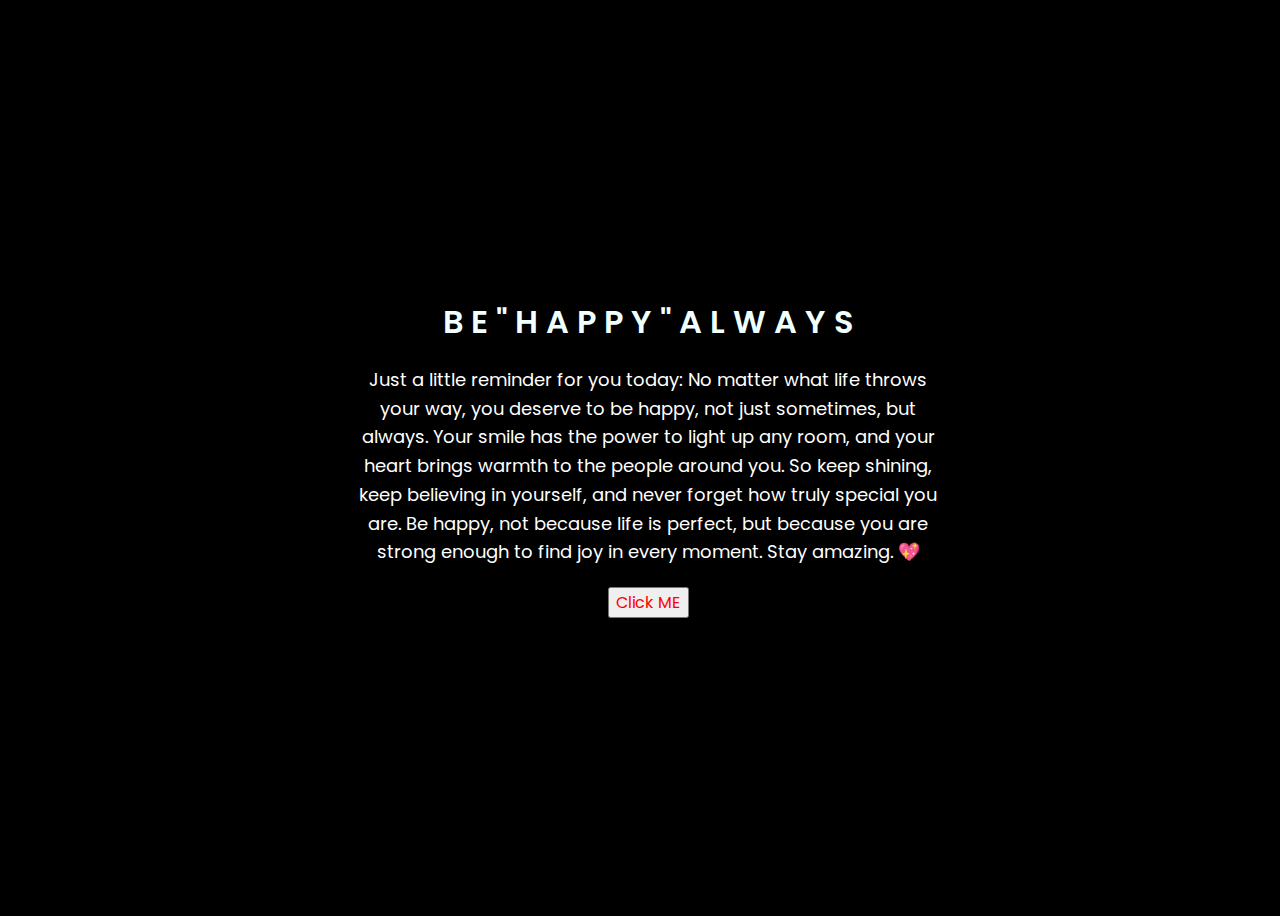
<file: index.html>
<!DOCTYPE html>
<html lang="en">
<head>
    <meta charset="UTF-8">
    <meta http-equiv="X-UA-Compatible" content="IE=edge">
    <meta name="viewport" content="width=device-width, initial-scale=1.0">
    <link rel="stylesheet" href="css/style.css">
    <link rel="icon" href="img/flowers.png" type="image/x-icon">
    <title>DEMI GIRL</title>
</head>
<body>
    <div class="greetings">
        
        <span>B</span>
        <span>E</span>
        <span>"</span>
        <span>H</span>
        <span>A</span>
        <span>P</span>
        <span>P</span>
        <span>Y</span>
        <span>" </span>
        <span>A</span>
        <span>L</span>
        <span>W</span>
        <span>A</span>
        <span>Y</span>
        <span>S</span>
    </div>
    <div class="description">
        <span>Just a little reminder for you today:
            No matter what life throws your way, you deserve to be happy, not just sometimes, but always.
            Your smile has the power to light up any room, and your heart brings warmth to the people around you.
            
            So keep shining, keep believing in yourself, and never forget how truly special you are.
            Be happy, not because life is perfect, but because you are strong enough to find joy in every moment.
            
            Stay amazing. 💖 </span>
    </div>
    <div class="button">
        <button>
            <a href="flower.html">Click ME</a>
        </button>
        
    </div>
</body>
</html>
</file>
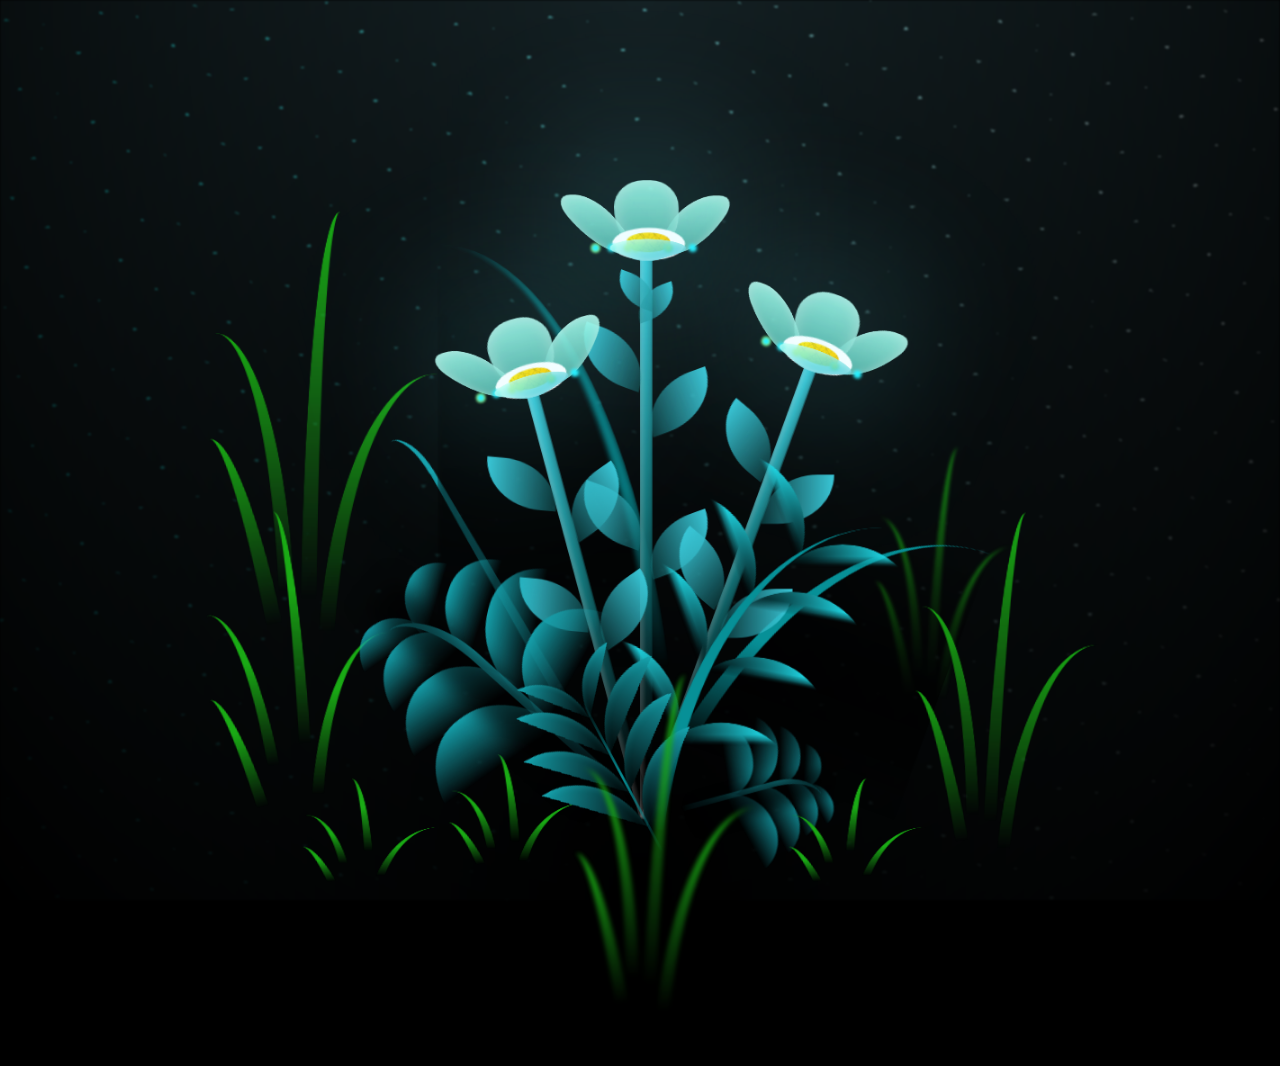
<file: flower.html>
<!DOCTYPE html>
<html lang="en">
<head>
    <meta charset="UTF-8">
    <meta http-equiv="X-UA-Compatible" content="IE=edge">
    <meta name="viewport" content="width=device-width, initial-scale=1.0">
    <link rel="stylesheet" href="css/main.css">
    <link rel="icon" href="img/flowers.png" type="image/x-icon">
    <title>DEMI GIRL</title>
</head>
<body class="container">
    <div class="night"></div>
    <div class="flowers">
      <div class="flower flower--1">
        <div class="flower__leafs flower__leafs--1">
          <div class="flower__leaf flower__leaf--1"></div>
          <div class="flower__leaf flower__leaf--2"></div>
          <div class="flower__leaf flower__leaf--3"></div>
          <div class="flower__leaf flower__leaf--4"></div>
          <div class="flower__white-circle"></div>
  
          <div class="flower__light flower__light--1"></div>
          <div class="flower__light flower__light--2"></div>
          <div class="flower__light flower__light--3"></div>
          <div class="flower__light flower__light--4"></div>
          <div class="flower__light flower__light--5"></div>
          <div class="flower__light flower__light--6"></div>
          <div class="flower__light flower__light--7"></div>
          <div class="flower__light flower__light--8"></div>
  
        </div>
        <div class="flower__line">
          <div class="flower__line__leaf flower__line__leaf--1"></div>
          <div class="flower__line__leaf flower__line__leaf--2"></div>
          <div class="flower__line__leaf flower__line__leaf--3"></div>
          <div class="flower__line__leaf flower__line__leaf--4"></div>
          <div class="flower__line__leaf flower__line__leaf--5"></div>
          <div class="flower__line__leaf flower__line__leaf--6"></div>
        </div>
      </div>
  
      <div class="flower flower--2">
        <div class="flower__leafs flower__leafs--2">
          <div class="flower__leaf flower__leaf--1"></div>
          <div class="flower__leaf flower__leaf--2"></div>
          <div class="flower__leaf flower__leaf--3"></div>
          <div class="flower__leaf flower__leaf--4"></div>
          <div class="flower__white-circle"></div>
  
          <div class="flower__light flower__light--1"></div>
          <div class="flower__light flower__light--2"></div>
          <div class="flower__light flower__light--3"></div>
          <div class="flower__light flower__light--4"></div>
          <div class="flower__light flower__light--5"></div>
          <div class="flower__light flower__light--6"></div>
          <div class="flower__light flower__light--7"></div>
          <div class="flower__light flower__light--8"></div>
  
        </div>
        <div class="flower__line">
          <div class="flower__line__leaf flower__line__leaf--1"></div>
          <div class="flower__line__leaf flower__line__leaf--2"></div>
          <div class="flower__line__leaf flower__line__leaf--3"></div>
          <div class="flower__line__leaf flower__line__leaf--4"></div>
        </div>
      </div>
  
      <div class="flower flower--3">
        <div class="flower__leafs flower__leafs--3">
          <div class="flower__leaf flower__leaf--1"></div>
          <div class="flower__leaf flower__leaf--2"></div>
          <div class="flower__leaf flower__leaf--3"></div>
          <div class="flower__leaf flower__leaf--4"></div>
          <div class="flower__white-circle"></div>
  
          <div class="flower__light flower__light--1"></div>
          <div class="flower__light flower__light--2"></div>
          <div class="flower__light flower__light--3"></div>
          <div class="flower__light flower__light--4"></div>
          <div class="flower__light flower__light--5"></div>
          <div class="flower__light flower__light--6"></div>
          <div class="flower__light flower__light--7"></div>
          <div class="flower__light flower__light--8"></div>
  
        </div>
        <div class="flower__line">
          <div class="flower__line__leaf flower__line__leaf--1"></div>
          <div class="flower__line__leaf flower__line__leaf--2"></div>
          <div class="flower__line__leaf flower__line__leaf--3"></div>
          <div class="flower__line__leaf flower__line__leaf--4"></div>
        </div>
      </div>
  
      <div class="grow-ans" style="--d:1.2s">
        <div class="flower__g-long">
          <div class="flower__g-long__top"></div>
          <div class="flower__g-long__bottom"></div>
        </div>
      </div>
  
      <div class="growing-grass">
        <div class="flower__grass flower__grass--1">
          <div class="flower__grass--top"></div>
          <div class="flower__grass--bottom"></div>
          <div class="flower__grass__leaf flower__grass__leaf--1"></div>
          <div class="flower__grass__leaf flower__grass__leaf--2"></div>
          <div class="flower__grass__leaf flower__grass__leaf--3"></div>
          <div class="flower__grass__leaf flower__grass__leaf--4"></div>
          <div class="flower__grass__leaf flower__grass__leaf--5"></div>
          <div class="flower__grass__leaf flower__grass__leaf--6"></div>
          <div class="flower__grass__leaf flower__grass__leaf--7"></div>
          <div class="flower__grass__leaf flower__grass__leaf--8"></div>
          <div class="flower__grass__overlay"></div>
        </div>
      </div>
  
      <div class="growing-grass">
        <div class="flower__grass flower__grass--2">
          <div class="flower__grass--top"></div>
          <div class="flower__grass--bottom"></div>
          <div class="flower__grass__leaf flower__grass__leaf--1"></div>
          <div class="flower__grass__leaf flower__grass__leaf--2"></div>
          <div class="flower__grass__leaf flower__grass__leaf--3"></div>
          <div class="flower__grass__leaf flower__grass__leaf--4"></div>
          <div class="flower__grass__leaf flower__grass__leaf--5"></div>
          <div class="flower__grass__leaf flower__grass__leaf--6"></div>
          <div class="flower__grass__leaf flower__grass__leaf--7"></div>
          <div class="flower__grass__leaf flower__grass__leaf--8"></div>
          <div class="flower__grass__overlay"></div>
        </div>
      </div>
  
      <div class="grow-ans" style="--d:2.4s">
        <div class="flower__g-right flower__g-right--1">
          <div class="leaf"></div>
        </div>
      </div>
  
      <div class="grow-ans" style="--d:2.8s">
        <div class="flower__g-right flower__g-right--2">
          <div class="leaf"></div>
        </div>
      </div>
  
      <div class="grow-ans" style="--d:2.8s">
        <div class="flower__g-front">
          <div class="flower__g-front__leaf-wrapper flower__g-front__leaf-wrapper--1">
            <div class="flower__g-front__leaf"></div>
          </div>
          <div class="flower__g-front__leaf-wrapper flower__g-front__leaf-wrapper--2">
            <div class="flower__g-front__leaf"></div>
          </div>
          <div class="flower__g-front__leaf-wrapper flower__g-front__leaf-wrapper--3">
            <div class="flower__g-front__leaf"></div>
          </div>
          <div class="flower__g-front__leaf-wrapper flower__g-front__leaf-wrapper--4">
            <div class="flower__g-front__leaf"></div>
          </div>
          <div class="flower__g-front__leaf-wrapper flower__g-front__leaf-wrapper--5">
            <div class="flower__g-front__leaf"></div>
          </div>
          <div class="flower__g-front__leaf-wrapper flower__g-front__leaf-wrapper--6">
            <div class="flower__g-front__leaf"></div>
          </div>
          <div class="flower__g-front__leaf-wrapper flower__g-front__leaf-wrapper--7">
            <div class="flower__g-front__leaf"></div>
          </div>
          <div class="flower__g-front__leaf-wrapper flower__g-front__leaf-wrapper--8">
            <div class="flower__g-front__leaf"></div>
          </div>
          <div class="flower__g-front__line"></div>
        </div>
      </div>
  
      <div class="grow-ans" style="--d:3.2s">
        <div class="flower__g-fr">
          <div class="leaf"></div>
          <div class="flower__g-fr__leaf flower__g-fr__leaf--1"></div>
          <div class="flower__g-fr__leaf flower__g-fr__leaf--2"></div>
          <div class="flower__g-fr__leaf flower__g-fr__leaf--3"></div>
          <div class="flower__g-fr__leaf flower__g-fr__leaf--4"></div>
          <div class="flower__g-fr__leaf flower__g-fr__leaf--5"></div>
          <div class="flower__g-fr__leaf flower__g-fr__leaf--6"></div>
          <div class="flower__g-fr__leaf flower__g-fr__leaf--7"></div>
          <div class="flower__g-fr__leaf flower__g-fr__leaf--8"></div>
        </div>
      </div>
  
      <div class="long-g long-g--0">
        <div class="grow-ans" style="--d:3s">
          <div class="leaf leaf--0"></div>
        </div>
        <div class="grow-ans" style="--d:2.2s">
          <div class="leaf leaf--1"></div>
        </div>
        <div class="grow-ans" style="--d:3.4s">
          <div class="leaf leaf--2"></div>
        </div>
        <div class="grow-ans" style="--d:3.6s">
          <div class="leaf leaf--3"></div>
        </div>
      </div>
  
      <div class="long-g long-g--1">
        <div class="grow-ans" style="--d:3.6s">
          <div class="leaf leaf--0"></div>
        </div>
        <div class="grow-ans" style="--d:3.8s">
          <div class="leaf leaf--1"></div>
        </div>
        <div class="grow-ans" style="--d:4s">
          <div class="leaf leaf--2"></div>
        </div>
        <div class="grow-ans" style="--d:4.2s">
          <div class="leaf leaf--3"></div>
        </div>
      </div>
  
      <div class="long-g long-g--2">
        <div class="grow-ans" style="--d:4s">
          <div class="leaf leaf--0"></div>
        </div>
        <div class="grow-ans" style="--d:4.2s">
          <div class="leaf leaf--1"></div>
        </div>
        <div class="grow-ans" style="--d:4.4s">
          <div class="leaf leaf--2"></div>
        </div>
        <div class="grow-ans" style="--d:4.6s">
          <div class="leaf leaf--3"></div>
        </div>
      </div>
  
      <div class="long-g long-g--3">
        <div class="grow-ans" style="--d:4s">
          <div class="leaf leaf--0"></div>
        </div>
        <div class="grow-ans" style="--d:4.2s">
          <div class="leaf leaf--1"></div>
        </div>
        <div class="grow-ans" style="--d:3s">
          <div class="leaf leaf--2"></div>
        </div>
        <div class="grow-ans" style="--d:3.6s">
          <div class="leaf leaf--3"></div>
        </div>
      </div>
  
      <div class="long-g long-g--4">
        <div class="grow-ans" style="--d:4s">
          <div class="leaf leaf--0"></div>
        </div>
        <div class="grow-ans" style="--d:4.2s">
          <div class="leaf leaf--1"></div>
        </div>
        <div class="grow-ans" style="--d:3s">
          <div class="leaf leaf--2"></div>
        </div>
        <div class="grow-ans" style="--d:3.6s">
          <div class="leaf leaf--3"></div>
        </div>
      </div>
  
      <div class="long-g long-g--5">
        <div class="grow-ans" style="--d:4s">
          <div class="leaf leaf--0"></div>
        </div>
        <div class="grow-ans" style="--d:4.2s">
          <div class="leaf leaf--1"></div>
        </div>
        <div class="grow-ans" style="--d:3s">
          <div class="leaf leaf--2"></div>
        </div>
        <div class="grow-ans" style="--d:3.6s">
          <div class="leaf leaf--3"></div>
        </div>
      </div>
  
      <div class="long-g long-g--6">
        <div class="grow-ans" style="--d:4.2s">
          <div class="leaf leaf--0"></div>
        </div>
        <div class="grow-ans" style="--d:4.4s">
          <div class="leaf leaf--1"></div>
        </div>
        <div class="grow-ans" style="--d:4.6s">
          <div class="leaf leaf--2"></div>
        </div>
        <div class="grow-ans" style="--d:4.8s">
          <div class="leaf leaf--3"></div>
        </div>
      </div>
  
      <div class="long-g long-g--7">
        <div class="grow-ans" style="--d:3s">
          <div class="leaf leaf--0"></div>
        </div>
        <div class="grow-ans" style="--d:3.2s">
          <div class="leaf leaf--1"></div>
        </div>
        <div class="grow-ans" style="--d:3.5s">
          <div class="leaf leaf--2"></div>
        </div>
        <div class="grow-ans" style="--d:3.6s">
          <div class="leaf leaf--3"></div>
        </div>
      </div>
    </div>
    
    <script src="main.js"></script>
  </body>
</html>
</file>
<file: css/style.css>
@import url('https://fonts.googleapis.com/css2?family=Poppins:ital,wght@0,500;1,900&display=swap');
*{
    font-family: 'Poppins',cursive;
}
body{
    color: azure;
    width: 100%;
    height: 100vh;
    display: flex;
    flex-direction: column;
    align-items: center;
    justify-content: center;
    background-color: black;
}
.greetings{
    font-size: 2rem;
    font-weight: 600;
}
.greetings > span{
    animation: glow 0.5s ease-in-out infinite;
}
@keyframes glow{
    0%, 100%{
        color: #fff;
        text-shadow: 0 0 12px #39c6d6, 0 0 50px #39c6d6, 0 0 100px #39c6d6;
    }
    10%, 90%{
        color: #111;
        text-shadow: none;
    }
}
.greetings > span:nth-child(1){
    animation-delay: .7s ;
}
.greetings > span:nth-child(2){
    animation-delay: .7s ;
}
.greetings > span:nth-child(3){
    animation-delay: .7s ;
}
.greetings > span:nth-child(4){
    animation-delay: .7s;
}
.greetings > span:nth-child(5){
    animation-delay: .7s;
}
.greetings > span:nth-child(6){
    animation-delay: .7s ;
}
.greetings > span:nth-child(7){
    animation-delay: .7s ;
}
.greetings > span:nth-child(8){
    animation-delay: .7s ;
}
.greetings > span:nth-child(9){
    animation-delay: .7s ;
}
.greetings > span:nth-child(10){
    animation-delay: .7s ;
}
.greetings > span:nth-child(11){
    animation-delay: .7s ;
}
.greetings > span:nth-child(12){
    animation-delay: .7s ;
}
.greetings > span:nth-child(13){
    animation-delay: .7s ;
}
.greetings > span:nth-child(14){
    animation-delay: .7s ;
}
.greetings > span:nth-child(15){
    animation-delay: .7s ;
}
.greetings > span:nth-child(16){
    animation-delay: .7s ;
}
.greetings > span:nth-child(17){
    animation-delay: .7s ;
}
.greetings > span:nth-child(18){
    animation-delay: .7s ;
}
.greetings > span:nth-child(19){
    animation-delay: .7s ;
}
.greetings > span:nth-child(20){
    animation-delay: .7s ;
}
.greetings > span:nth-child(21){
    animation-delay: .7s ;
}
.greetings > span:nth-child(22){
    animation-delay: .7s ;
}
.greetings > span:nth-child(23){
    animation-delay: .7s ;
}
.greetings > span:nth-child(24){
    animation-delay: .7s ;
}
.greetings > span:nth-child(25){
    animation-delay: .7s ;
}
.greetings > span:nth-child(26){
    animation-delay: .7s ;
}
.greetings > span:nth-child(27){
    animation-delay: .7s ;
}
.greetings > span:nth-child(28){
    animation-delay: .7s ;
}
.greetings > span:nth-child(29){
    animation-delay: .7s ;
}
.description {
    max-width: 600px;
    margin: 20px auto; /* centers the block horizontally */
    text-align: center; /* centers the text inside */
    font-size: 18px;
    line-height: 1.6;
    color: #fff; /* change if your background needs contrast */
    padding: 0 20px;  
}

.button a{
    text-decoration: none;
    font-size: 1rem;
    color: red;
}

@media screen and (max-width:574px){
    .greetings{
        display: block;
        font-size: 1.8rem;
        font-weight: 600;
        text-align: center;
    }
    .description{
        font-size: 5px;
    }
    
    .button a{
        font-size: 10px;
    }
    .button {
      margin: 5px 4px 6px 5px;
    }
}
</file>
<file: css/main.css>
*,
*::after,
*::before {
  padding: 0;
  margin: 0;
  box-sizing: border-box;
}

:root {
  --dark-color: #000;
}

body {
  display: flex;
  align-items: flex-end;
  justify-content: center;
  min-height: 100vh;
  background-color: var(--dark-color);
  overflow: hidden;
  perspective: 1000px;
}

.night {
  position: fixed;
  left: 50%;
  top: 0;
  transform: translateX(-50%);
  width: 100%;
  height: 100%;
  filter: blur(0.1vmin);
  background-image: radial-gradient(ellipse at top, transparent 0%, var(--dark-color)), radial-gradient(ellipse at bottom, var(--dark-color), rgba(145, 233, 255, 0.2)), repeating-linear-gradient(220deg, rgb(0, 0, 0) 0px, rgb(0, 0, 0) 19px, transparent 19px, transparent 22px), repeating-linear-gradient(189deg, rgb(0, 0, 0) 0px, rgb(0, 0, 0) 19px, transparent 19px, transparent 22px), repeating-linear-gradient(148deg, rgb(0, 0, 0) 0px, rgb(0, 0, 0) 19px, transparent 19px, transparent 22px), linear-gradient(90deg, rgb(0, 255, 250), rgb(240, 240, 240));
}

.flowers {
  position: relative;
  transform: scale(0.9);
}

.flower {
  position: absolute;
  bottom: 10vmin;
  transform-origin: bottom center;
  z-index: 10;
  --fl-speed: 0.3s;
}
.flower--1 {
  -webkit-animation: moving-flower-1 4s linear infinite;
          animation: moving-flower-1 4s linear infinite;
}
.flower--1 .flower__line {
  height: 70vmin;
  -webkit-animation-delay: 0.3s;
          animation-delay: 0.3s;
}
.flower--1 .flower__line__leaf--1 {
  -webkit-animation: blooming-leaf-right var(--fl-speed) 1.6s backwards;
          animation: blooming-leaf-right var(--fl-speed) 1.6s backwards;
}
.flower--1 .flower__line__leaf--2 {
  -webkit-animation: blooming-leaf-right var(--fl-speed) 1.4s backwards;
          animation: blooming-leaf-right var(--fl-speed) 1.4s backwards;
}
.flower--1 .flower__line__leaf--3 {
  -webkit-animation: blooming-leaf-left var(--fl-speed) 1.2s backwards;
          animation: blooming-leaf-left var(--fl-speed) 1.2s backwards;
}
.flower--1 .flower__line__leaf--4 {
  -webkit-animation: blooming-leaf-left var(--fl-speed) 1s backwards;
          animation: blooming-leaf-left var(--fl-speed) 1s backwards;
}
.flower--1 .flower__line__leaf--5 {
  -webkit-animation: blooming-leaf-right var(--fl-speed) 1.8s backwards;
          animation: blooming-leaf-right var(--fl-speed) 1.8s backwards;
}
.flower--1 .flower__line__leaf--6 {
  -webkit-animation: blooming-leaf-left var(--fl-speed) 2s backwards;
          animation: blooming-leaf-left var(--fl-speed) 2s backwards;
}
.flower--2 {
  left: 50%;
  transform: rotate(20deg);
  -webkit-animation: moving-flower-2 4s linear infinite;
          animation: moving-flower-2 4s linear infinite;
}
.flower--2 .flower__line {
  height: 60vmin;
  -webkit-animation-delay: 0.6s;
          animation-delay: 0.6s;
}
.flower--2 .flower__line__leaf--1 {
  -webkit-animation: blooming-leaf-right var(--fl-speed) 1.9s backwards;
          animation: blooming-leaf-right var(--fl-speed) 1.9s backwards;
}
.flower--2 .flower__line__leaf--2 {
  -webkit-animation: blooming-leaf-right var(--fl-speed) 1.7s backwards;
          animation: blooming-leaf-right var(--fl-speed) 1.7s backwards;
}
.flower--2 .flower__line__leaf--3 {
  -webkit-animation: blooming-leaf-left var(--fl-speed) 1.5s backwards;
          animation: blooming-leaf-left var(--fl-speed) 1.5s backwards;
}
.flower--2 .flower__line__leaf--4 {
  -webkit-animation: blooming-leaf-left var(--fl-speed) 1.3s backwards;
          animation: blooming-leaf-left var(--fl-speed) 1.3s backwards;
}
.flower--3 {
  left: 50%;
  transform: rotate(-15deg);
  -webkit-animation: moving-flower-3 4s linear infinite;
          animation: moving-flower-3 4s linear infinite;
}
.flower--3 .flower__line {
  -webkit-animation-delay: 0.9s;
          animation-delay: 0.9s;
}
.flower--3 .flower__line__leaf--1 {
  -webkit-animation: blooming-leaf-right var(--fl-speed) 2.5s backwards;
          animation: blooming-leaf-right var(--fl-speed) 2.5s backwards;
}
.flower--3 .flower__line__leaf--2 {
  -webkit-animation: blooming-leaf-right var(--fl-speed) 2.3s backwards;
          animation: blooming-leaf-right var(--fl-speed) 2.3s backwards;
}
.flower--3 .flower__line__leaf--3 {
  -webkit-animation: blooming-leaf-left var(--fl-speed) 2.1s backwards;
          animation: blooming-leaf-left var(--fl-speed) 2.1s backwards;
}
.flower--3 .flower__line__leaf--4 {
  -webkit-animation: blooming-leaf-left var(--fl-speed) 1.9s backwards;
          animation: blooming-leaf-left var(--fl-speed) 1.9s backwards;
}
.flower__leafs {
  position: relative;
  -webkit-animation: blooming-flower 2s backwards;
          animation: blooming-flower 2s backwards;
}
.flower__leafs--1 {
  -webkit-animation-delay: 1.1s;
          animation-delay: 1.1s;
}
.flower__leafs--2 {
  -webkit-animation-delay: 1.4s;
          animation-delay: 1.4s;
}
.flower__leafs--3 {
  -webkit-animation-delay: 1.7s;
          animation-delay: 1.7s;
}
.flower__leafs::after {
  content: "";
  position: absolute;
  left: 0;
  top: 0;
  transform: translate(-50%, -100%);
  width: 8vmin;
  height: 8vmin;
  background-color: #6bf0ff;
  filter: blur(10vmin);
}
.flower__leaf {
  position: absolute;
  bottom: 0;
  left: 50%;
  width: 8vmin;
  height: 11vmin;
  border-radius: 51% 49% 47% 53%/44% 45% 55% 69%;
  background-color: #a7ffee;
  background-image: linear-gradient(to top, #54b8aa, #a7ffee);
  transform-origin: bottom center;
  opacity: 0.9;
  box-shadow: inset 0 0 2vmin rgba(255, 255, 255, 0.5);
}
.flower__leaf--1 {
  transform: translate(-10%, 1%) rotateY(40deg) rotateX(-50deg);
}
.flower__leaf--2 {
  transform: translate(-50%, -4%) rotateX(40deg);
}
.flower__leaf--3 {
  transform: translate(-90%, 0%) rotateY(45deg) rotateX(50deg);
}
.flower__leaf--4 {
  width: 8vmin;
  height: 8vmin;
  transform-origin: bottom left;
  border-radius: 4vmin 10vmin 4vmin 4vmin;
  transform: translate(0%, 18%) rotateX(70deg) rotate(-43deg);
  background-image: linear-gradient(to top, #39c6d6, #a7ffee);
  z-index: 1;
  opacity: 0.8;
}
.flower__white-circle {
  position: absolute;
  left: -3.5vmin;
  top: -3vmin;
  width: 9vmin;
  height: 4vmin;
  border-radius: 50%;
  background-color: #fff;
}
.flower__white-circle::after {
  content: "";
  position: absolute;
  left: 50%;
  top: 45%;
  transform: translate(-50%, -50%);
  width: 60%;
  height: 60%;
  border-radius: inherit;
  background-image: repeating-linear-gradient(135deg, rgba(0, 0, 0, 0.03) 0px, rgba(0, 0, 0, 0.03) 1px, transparent 1px, transparent 12px), repeating-linear-gradient(45deg, rgba(0, 0, 0, 0.03) 0px, rgba(0, 0, 0, 0.03) 1px, transparent 1px, transparent 12px), repeating-linear-gradient(67.5deg, rgba(0, 0, 0, 0.03) 0px, rgba(0, 0, 0, 0.03) 1px, transparent 1px, transparent 12px), repeating-linear-gradient(135deg, rgba(0, 0, 0, 0.03) 0px, rgba(0, 0, 0, 0.03) 1px, transparent 1px, transparent 12px), repeating-linear-gradient(45deg, rgba(0, 0, 0, 0.03) 0px, rgba(0, 0, 0, 0.03) 1px, transparent 1px, transparent 12px), repeating-linear-gradient(112.5deg, rgba(0, 0, 0, 0.03) 0px, rgba(0, 0, 0, 0.03) 1px, transparent 1px, transparent 12px), repeating-linear-gradient(112.5deg, rgba(0, 0, 0, 0.03) 0px, rgba(0, 0, 0, 0.03) 1px, transparent 1px, transparent 12px), repeating-linear-gradient(45deg, rgba(0, 0, 0, 0.03) 0px, rgba(0, 0, 0, 0.03) 1px, transparent 1px, transparent 12px), repeating-linear-gradient(22.5deg, rgba(0, 0, 0, 0.03) 0px, rgba(0, 0, 0, 0.03) 1px, transparent 1px, transparent 12px), repeating-linear-gradient(45deg, rgba(0, 0, 0, 0.03) 0px, rgba(0, 0, 0, 0.03) 1px, transparent 1px, transparent 12px), repeating-linear-gradient(22.5deg, rgba(0, 0, 0, 0.03) 0px, rgba(0, 0, 0, 0.03) 1px, transparent 1px, transparent 12px), repeating-linear-gradient(135deg, rgba(0, 0, 0, 0.03) 0px, rgba(0, 0, 0, 0.03) 1px, transparent 1px, transparent 12px), repeating-linear-gradient(157.5deg, rgba(0, 0, 0, 0.03) 0px, rgba(0, 0, 0, 0.03) 1px, transparent 1px, transparent 12px), repeating-linear-gradient(67.5deg, rgba(0, 0, 0, 0.03) 0px, rgba(0, 0, 0, 0.03) 1px, transparent 1px, transparent 12px), repeating-linear-gradient(67.5deg, rgba(0, 0, 0, 0.03) 0px, rgba(0, 0, 0, 0.03) 1px, transparent 1px, transparent 12px), linear-gradient(90deg, rgb(255, 235, 18), rgb(255, 206, 0));
}
.flower__line {
  height: 55vmin;
  width: 1.5vmin;
  background-image: linear-gradient(to left, rgba(0, 0, 0, 0.2), transparent, rgba(255, 255, 255, 0.2)), linear-gradient(to top, transparent 10%, #14757a, #39c6d6);
  box-shadow: inset 0 0 2px rgba(0, 0, 0, 0.5);
  -webkit-animation: grow-flower-tree 4s backwards;
          animation: grow-flower-tree 4s backwards;
}
.flower__line__leaf {
  --w: 7vmin;
  --h: calc(var(--w) + 2vmin);
  position: absolute;
  top: 20%;
  left: 90%;
  width: var(--w);
  height: var(--h);
  border-top-right-radius: var(--h);
  border-bottom-left-radius: var(--h);
  background-image: linear-gradient(to top, rgba(20, 117, 122, 0.4), #39c6d6);
}
.flower__line__leaf--1 {
  transform: rotate(70deg) rotateY(30deg);
}
.flower__line__leaf--2 {
  top: 45%;
  transform: rotate(70deg) rotateY(30deg);
}
.flower__line__leaf--3, .flower__line__leaf--4, .flower__line__leaf--6 {
  border-top-right-radius: 0;
  border-bottom-left-radius: 0;
  border-top-left-radius: var(--h);
  border-bottom-right-radius: var(--h);
  left: -460%;
  top: 12%;
  transform: rotate(-70deg) rotateY(30deg);
}
.flower__line__leaf--4 {
  top: 40%;
}
.flower__line__leaf--5 {
  top: 0;
  transform-origin: left;
  transform: rotate(70deg) rotateY(30deg) scale(0.6);
}
.flower__line__leaf--6 {
  top: -2%;
  left: -450%;
  transform-origin: right;
  transform: rotate(-70deg) rotateY(30deg) scale(0.6);
}
.flower__light {
  position: absolute;
  bottom: 0vmin;
  width: 1vmin;
  height: 1vmin;
  background-color: rgb(255, 251, 0);
  border-radius: 50%;
  filter: blur(0.2vmin);
  -webkit-animation: light-ans 4s linear infinite backwards;
          animation: light-ans 4s linear infinite backwards;
}
.flower__light:nth-child(odd) {
  background-color: #23f0ff;
}
.flower__light--1 {
  left: -2vmin;
  -webkit-animation-delay: 1s;
          animation-delay: 1s;
}
.flower__light--2 {
  left: 3vmin;
  -webkit-animation-delay: 0.5s;
          animation-delay: 0.5s;
}
.flower__light--3 {
  left: -6vmin;
  -webkit-animation-delay: 0.3s;
          animation-delay: 0.3s;
}
.flower__light--4 {
  left: 6vmin;
  -webkit-animation-delay: 0.9s;
          animation-delay: 0.9s;
}
.flower__light--5 {
  left: -1vmin;
  -webkit-animation-delay: 1.5s;
          animation-delay: 1.5s;
}
.flower__light--6 {
  left: -4vmin;
  -webkit-animation-delay: 3s;
          animation-delay: 3s;
}
.flower__light--7 {
  left: 3vmin;
  -webkit-animation-delay: 2s;
          animation-delay: 2s;
}
.flower__light--8 {
  left: -6vmin;
  -webkit-animation-delay: 3.5s;
          animation-delay: 3.5s;
}
.flower__grass {
  --c: #159faa;
  --line-w: 1.5vmin;
  position: absolute;
  bottom: 12vmin;
  left: -7vmin;
  display: flex;
  flex-direction: column;
  align-items: flex-end;
  z-index: 20;
  transform-origin: bottom center;
  transform: rotate(-48deg) rotateY(40deg);
}
.flower__grass--1 {
  -webkit-animation: moving-grass 2s linear infinite;
          animation: moving-grass 2s linear infinite;
}
.flower__grass--2 {
  left: 2vmin;
  bottom: 10vmin;
  transform: scale(0.5) rotate(75deg) rotateX(10deg) rotateY(-200deg);
  opacity: 0.8;
  z-index: 0;
  -webkit-animation: moving-grass--2 1.5s linear infinite;
          animation: moving-grass--2 1.5s linear infinite;
}
.flower__grass--top {
  width: 7vmin;
  height: 10vmin;
  border-top-right-radius: 100%;
  border-right: var(--line-w) solid var(--c);
  transform-origin: bottom center;
  transform: rotate(-2deg);
}
.flower__grass--bottom {
  margin-top: -2px;
  width: var(--line-w);
  height: 25vmin;
  background-image: linear-gradient(to top, transparent, var(--c));
}
.flower__grass__leaf {
  --size: 10vmin;
  position: absolute;
  width: calc(var(--size) * 2.1);
  height: var(--size);
  border-top-left-radius: var(--size);
  border-top-right-radius: var(--size);
  background-image: linear-gradient(to top, transparent, transparent 30%, var(--c));
  z-index: 100;
}
.flower__grass__leaf--1 {
  top: -6%;
  left: 30%;
  --size: 6vmin;
  transform: rotate(-20deg);
  -webkit-animation: growing-grass-ans--1 2s 2.6s backwards;
          animation: growing-grass-ans--1 2s 2.6s backwards;
}
@-webkit-keyframes growing-grass-ans--1 {
  0% {
    transform-origin: bottom left;
    transform: rotate(-20deg) scale(0);
  }
}
@keyframes growing-grass-ans--1 {
  0% {
    transform-origin: bottom left;
    transform: rotate(-20deg) scale(0);
  }
}
.flower__grass__leaf--2 {
  top: -5%;
  left: -110%;
  --size: 6vmin;
  transform: rotate(10deg);
  -webkit-animation: growing-grass-ans--2 2s 2.4s linear backwards;
          animation: growing-grass-ans--2 2s 2.4s linear backwards;
}
@-webkit-keyframes growing-grass-ans--2 {
  0% {
    transform-origin: bottom right;
    transform: rotate(10deg) scale(0);
  }
}
@keyframes growing-grass-ans--2 {
  0% {
    transform-origin: bottom right;
    transform: rotate(10deg) scale(0);
  }
}
.flower__grass__leaf--3 {
  top: 5%;
  left: 60%;
  --size: 8vmin;
  transform: rotate(-18deg) rotateX(-20deg);
  -webkit-animation: growing-grass-ans--3 2s 2.2s linear backwards;
          animation: growing-grass-ans--3 2s 2.2s linear backwards;
}
@-webkit-keyframes growing-grass-ans--3 {
  0% {
    transform-origin: bottom left;
    transform: rotate(-18deg) rotateX(-20deg) scale(0);
  }
}
@keyframes growing-grass-ans--3 {
  0% {
    transform-origin: bottom left;
    transform: rotate(-18deg) rotateX(-20deg) scale(0);
  }
}
.flower__grass__leaf--4 {
  top: 6%;
  left: -135%;
  --size: 8vmin;
  transform: rotate(2deg);
  -webkit-animation: growing-grass-ans--4 2s 2s linear backwards;
          animation: growing-grass-ans--4 2s 2s linear backwards;
}
@-webkit-keyframes growing-grass-ans--4 {
  0% {
    transform-origin: bottom right;
    transform: rotate(2deg) scale(0);
  }
}
@keyframes growing-grass-ans--4 {
  0% {
    transform-origin: bottom right;
    transform: rotate(2deg) scale(0);
  }
}
.flower__grass__leaf--5 {
  top: 20%;
  left: 60%;
  --size: 10vmin;
  transform: rotate(-24deg) rotateX(-20deg);
  -webkit-animation: growing-grass-ans--5 2s 1.8s linear backwards;
          animation: growing-grass-ans--5 2s 1.8s linear backwards;
}
@-webkit-keyframes growing-grass-ans--5 {
  0% {
    transform-origin: bottom left;
    transform: rotate(-24deg) rotateX(-20deg) scale(0);
  }
}
@keyframes growing-grass-ans--5 {
  0% {
    transform-origin: bottom left;
    transform: rotate(-24deg) rotateX(-20deg) scale(0);
  }
}
.flower__grass__leaf--6 {
  top: 22%;
  left: -180%;
  --size: 10vmin;
  transform: rotate(10deg);
  -webkit-animation: growing-grass-ans--6 2s 1.6s linear backwards;
          animation: growing-grass-ans--6 2s 1.6s linear backwards;
}
@-webkit-keyframes growing-grass-ans--6 {
  0% {
    transform-origin: bottom right;
    transform: rotate(10deg) scale(0);
  }
}
@keyframes growing-grass-ans--6 {
  0% {
    transform-origin: bottom right;
    transform: rotate(10deg) scale(0);
  }
}
.flower__grass__leaf--7 {
  top: 39%;
  left: 70%;
  --size: 10vmin;
  transform: rotate(-10deg);
  -webkit-animation: growing-grass-ans--7 2s 1.4s linear backwards;
          animation: growing-grass-ans--7 2s 1.4s linear backwards;
}
@-webkit-keyframes growing-grass-ans--7 {
  0% {
    transform-origin: bottom left;
    transform: rotate(-10deg) scale(0);
  }
}
@keyframes growing-grass-ans--7 {
  0% {
    transform-origin: bottom left;
    transform: rotate(-10deg) scale(0);
  }
}
.flower__grass__leaf--8 {
  top: 40%;
  left: -215%;
  --size: 11vmin;
  transform: rotate(10deg);
  -webkit-animation: growing-grass-ans--8 2s 1.2s linear backwards;
          animation: growing-grass-ans--8 2s 1.2s linear backwards;
}
@-webkit-keyframes growing-grass-ans--8 {
  0% {
    transform-origin: bottom right;
    transform: rotate(10deg) scale(0);
  }
}
@keyframes growing-grass-ans--8 {
  0% {
    transform-origin: bottom right;
    transform: rotate(10deg) scale(0);
  }
}
.flower__grass__overlay {
  position: absolute;
  top: -10%;
  right: 0%;
  width: 100%;
  height: 100%;
  background-color: rgba(0, 0, 0, 0.6);
  filter: blur(1.5vmin);
  z-index: 100;
}
.flower__g-long {
  --w: 2vmin;
  --h: 6vmin;
  --c: #159faa;
  position: absolute;
  bottom: 10vmin;
  left: -3vmin;
  transform-origin: bottom center;
  transform: rotate(-30deg) rotateY(-20deg);
  display: flex;
  flex-direction: column;
  align-items: flex-end;
  -webkit-animation: flower-g-long-ans 3s linear infinite;
          animation: flower-g-long-ans 3s linear infinite;
}
@-webkit-keyframes flower-g-long-ans {
  0%, 100% {
    transform: rotate(-30deg) rotateY(-20deg);
  }
  50% {
    transform: rotate(-32deg) rotateY(-20deg);
  }
}
@keyframes flower-g-long-ans {
  0%, 100% {
    transform: rotate(-30deg) rotateY(-20deg);
  }
  50% {
    transform: rotate(-32deg) rotateY(-20deg);
  }
}
.flower__g-long__top {
  top: calc(var(--h) * -1);
  width: calc(var(--w) + 1vmin);
  height: var(--h);
  border-top-right-radius: 100%;
  border-right: 0.7vmin solid var(--c);
  transform: translate(-0.7vmin, 1vmin);
}
.flower__g-long__bottom {
  width: var(--w);
  height: 50vmin;
  transform-origin: bottom center;
  background-image: linear-gradient(to top, transparent 30%, var(--c));
  box-shadow: inset 0 0 2px rgba(0, 0, 0, 0.5);
  -webkit-clip-path: polygon(35% 0, 65% 1%, 100% 100%, 0% 100%);
          clip-path: polygon(35% 0, 65% 1%, 100% 100%, 0% 100%);
}
.flower__g-right {
  position: absolute;
  bottom: 6vmin;
  left: -2vmin;
  transform-origin: bottom left;
  transform: rotate(20deg);
}
.flower__g-right .leaf {
  width: 30vmin;
  height: 50vmin;
  border-top-left-radius: 100%;
  border-left: 2vmin solid #079097;
  background-image: linear-gradient(to bottom, transparent, var(--dark-color) 60%);
  -webkit-mask-image: linear-gradient(to top, transparent 30%, #079097 60%);
}
.flower__g-right--1 {
  -webkit-animation: flower-g-right-ans 2.5s linear infinite;
          animation: flower-g-right-ans 2.5s linear infinite;
}
.flower__g-right--2 {
  left: 5vmin;
  transform: rotateY(-180deg);
  -webkit-animation: flower-g-right-ans--2 3s linear infinite;
          animation: flower-g-right-ans--2 3s linear infinite;
}
.flower__g-right--2 .leaf {
  height: 75vmin;
  filter: blur(0.3vmin);
  opacity: 0.8;
}
@-webkit-keyframes flower-g-right-ans {
  0%, 100% {
    transform: rotate(20deg);
  }
  50% {
    transform: rotate(24deg) rotateX(-20deg);
  }
}
@keyframes flower-g-right-ans {
  0%, 100% {
    transform: rotate(20deg);
  }
  50% {
    transform: rotate(24deg) rotateX(-20deg);
  }
}
@-webkit-keyframes flower-g-right-ans--2 {
  0%, 100% {
    transform: rotateY(-180deg) rotate(0deg) rotateX(-20deg);
  }
  50% {
    transform: rotateY(-180deg) rotate(6deg) rotateX(-20deg);
  }
}
@keyframes flower-g-right-ans--2 {
  0%, 100% {
    transform: rotateY(-180deg) rotate(0deg) rotateX(-20deg);
  }
  50% {
    transform: rotateY(-180deg) rotate(6deg) rotateX(-20deg);
  }
}
.flower__g-front {
  position: absolute;
  bottom: 6vmin;
  left: 2.5vmin;
  z-index: 100;
  transform-origin: bottom center;
  transform: rotate(-28deg) rotateY(30deg) scale(1.04);
  -webkit-animation: flower__g-front-ans 2s linear infinite;
          animation: flower__g-front-ans 2s linear infinite;
}
@-webkit-keyframes flower__g-front-ans {
  0%, 100% {
    transform: rotate(-28deg) rotateY(30deg) scale(1.04);
  }
  50% {
    transform: rotate(-35deg) rotateY(40deg) scale(1.04);
  }
}
@keyframes flower__g-front-ans {
  0%, 100% {
    transform: rotate(-28deg) rotateY(30deg) scale(1.04);
  }
  50% {
    transform: rotate(-35deg) rotateY(40deg) scale(1.04);
  }
}
.flower__g-front__line {
  width: 0.3vmin;
  height: 20vmin;
  background-image: linear-gradient(to top, transparent, #079097, transparent 100%);
  position: relative;
}
.flower__g-front__leaf-wrapper {
  position: absolute;
  top: 0;
  left: 0;
  transform-origin: bottom left;
  transform: rotate(10deg);
}
.flower__g-front__leaf-wrapper:nth-child(even) {
  left: 0vmin;
  transform: rotateY(-180deg) rotate(5deg);
  -webkit-animation: flower__g-front__leaf-left-ans 1s ease-in backwards;
          animation: flower__g-front__leaf-left-ans 1s ease-in backwards;
}
.flower__g-front__leaf-wrapper:nth-child(odd) {
  -webkit-animation: flower__g-front__leaf-ans 1s ease-in backwards;
          animation: flower__g-front__leaf-ans 1s ease-in backwards;
}
.flower__g-front__leaf-wrapper--1 {
  top: -8vmin;
  transform: scale(0.7);
  -webkit-animation: flower__g-front__leaf-ans 1s 5.5s ease-in backwards !important;
          animation: flower__g-front__leaf-ans 1s 5.5s ease-in backwards !important;
}
.flower__g-front__leaf-wrapper--2 {
  top: -8vmin;
  transform: rotateY(-180deg) scale(0.7) !important;
  -webkit-animation: flower__g-front__leaf-left-ans-2 1s 4.6s ease-in backwards !important;
          animation: flower__g-front__leaf-left-ans-2 1s 4.6s ease-in backwards !important;
}
.flower__g-front__leaf-wrapper--3 {
  top: -3vmin;
  -webkit-animation: flower__g-front__leaf-ans 1s 4.6s ease-in backwards;
          animation: flower__g-front__leaf-ans 1s 4.6s ease-in backwards;
}
.flower__g-front__leaf-wrapper--4 {
  top: -3vmin;
  transform: rotateY(-180deg) scale(0.9) !important;
  -webkit-animation: flower__g-front__leaf-left-ans-2 1s 4.6s ease-in backwards !important;
          animation: flower__g-front__leaf-left-ans-2 1s 4.6s ease-in backwards !important;
}
@-webkit-keyframes flower__g-front__leaf-left-ans-2 {
  0% {
    transform: rotateY(-180deg) scale(0);
  }
}
@keyframes flower__g-front__leaf-left-ans-2 {
  0% {
    transform: rotateY(-180deg) scale(0);
  }
}
.flower__g-front__leaf-wrapper--5, .flower__g-front__leaf-wrapper--6 {
  top: 2vmin;
}
.flower__g-front__leaf-wrapper--7, .flower__g-front__leaf-wrapper--8 {
  top: 6.5vmin;
}
.flower__g-front__leaf-wrapper--2 {
  -webkit-animation-delay: 5.2s !important;
          animation-delay: 5.2s !important;
}
.flower__g-front__leaf-wrapper--3 {
  -webkit-animation-delay: 4.9s !important;
          animation-delay: 4.9s !important;
}
.flower__g-front__leaf-wrapper--5 {
  -webkit-animation-delay: 4.3s !important;
          animation-delay: 4.3s !important;
}
.flower__g-front__leaf-wrapper--6 {
  -webkit-animation-delay: 4.1s !important;
          animation-delay: 4.1s !important;
}
.flower__g-front__leaf-wrapper--7 {
  -webkit-animation-delay: 3.8s !important;
          animation-delay: 3.8s !important;
}
.flower__g-front__leaf-wrapper--8 {
  -webkit-animation-delay: 3.5s !important;
          animation-delay: 3.5s !important;
}
@-webkit-keyframes flower__g-front__leaf-ans {
  0% {
    transform: rotate(10deg) scale(0);
  }
}
@keyframes flower__g-front__leaf-ans {
  0% {
    transform: rotate(10deg) scale(0);
  }
}
@-webkit-keyframes flower__g-front__leaf-left-ans {
  0% {
    transform: rotateY(-180deg) rotate(5deg) scale(0);
  }
}
@keyframes flower__g-front__leaf-left-ans {
  0% {
    transform: rotateY(-180deg) rotate(5deg) scale(0);
  }
}
.flower__g-front__leaf {
  width: 10vmin;
  height: 10vmin;
  border-radius: 100% 0% 0% 100%/100% 100% 0% 0%;
  box-shadow: inset 0 2px 1vmin hsla(184deg, 97%, 58%, 0.2);
  background-image: linear-gradient(to bottom left, transparent, var(--dark-color)), linear-gradient(to bottom right, #159faa 50%, transparent 50%, transparent);
  -webkit-mask-image: linear-gradient(to bottom right, #159faa 50%, transparent 50%, transparent);
  mask-image: linear-gradient(to bottom right, #159faa 50%, transparent 50%, transparent);
}
.flower__g-fr {
  position: absolute;
  bottom: -4vmin;
  left: vmin;
  transform-origin: bottom left;
  z-index: 10;
  -webkit-animation: flower__g-fr-ans 2s linear infinite;
          animation: flower__g-fr-ans 2s linear infinite;
}
@-webkit-keyframes flower__g-fr-ans {
  0%, 100% {
    transform: rotate(2deg);
  }
  50% {
    transform: rotate(4deg);
  }
}
@keyframes flower__g-fr-ans {
  0%, 100% {
    transform: rotate(2deg);
  }
  50% {
    transform: rotate(4deg);
  }
}
.flower__g-fr .leaf {
  width: 30vmin;
  height: 50vmin;
  border-top-left-radius: 100%;
  border-left: 2vmin solid #079097;
  -webkit-mask-image: linear-gradient(to top, transparent 25%, #079097 50%);
  position: relative;
  z-index: 1;
}
.flower__g-fr__leaf {
  position: absolute;
  top: 0;
  left: 0;
  width: 10vmin;
  height: 10vmin;
  border-radius: 100% 0% 0% 100%/100% 100% 0% 0%;
  box-shadow: inset 0 2px 1vmin hsla(184deg, 97%, 58%, 0.2);
  background-image: linear-gradient(to bottom left, transparent, var(--dark-color) 98%), linear-gradient(to bottom right, #23f0ff 45%, transparent 50%, transparent);
  -webkit-mask-image: linear-gradient(135deg, #159faa 40%, transparent 50%, transparent);
}
.flower__g-fr__leaf--1 {
  left: 20vmin;
  transform: rotate(45deg);
  -webkit-animation: flower__g-fr-leaft-ans-1 0.5s 5.2s linear backwards;
          animation: flower__g-fr-leaft-ans-1 0.5s 5.2s linear backwards;
}
@-webkit-keyframes flower__g-fr-leaft-ans-1 {
  0% {
    transform-origin: left;
    transform: rotate(45deg) scale(0);
  }
}
@keyframes flower__g-fr-leaft-ans-1 {
  0% {
    transform-origin: left;
    transform: rotate(45deg) scale(0);
  }
}
.flower__g-fr__leaf--2 {
  left: 12vmin;
  top: -7vmin;
  transform: rotate(25deg) rotateY(-180deg);
  -webkit-animation: flower__g-fr-leaft-ans-6 0.5s 5s linear backwards;
          animation: flower__g-fr-leaft-ans-6 0.5s 5s linear backwards;
}
.flower__g-fr__leaf--3 {
  left: 15vmin;
  top: 6vmin;
  transform: rotate(55deg);
  -webkit-animation: flower__g-fr-leaft-ans-5 0.5s 4.8s linear backwards;
          animation: flower__g-fr-leaft-ans-5 0.5s 4.8s linear backwards;
}
.flower__g-fr__leaf--4 {
  left: 6vmin;
  top: -2vmin;
  transform: rotate(25deg) rotateY(-180deg);
  -webkit-animation: flower__g-fr-leaft-ans-6 0.5s 4.6s linear backwards;
          animation: flower__g-fr-leaft-ans-6 0.5s 4.6s linear backwards;
}
.flower__g-fr__leaf--5 {
  left: 10vmin;
  top: 14vmin;
  transform: rotate(55deg);
  -webkit-animation: flower__g-fr-leaft-ans-5 0.5s 4.4s linear backwards;
          animation: flower__g-fr-leaft-ans-5 0.5s 4.4s linear backwards;
}
@-webkit-keyframes flower__g-fr-leaft-ans-5 {
  0% {
    transform-origin: left;
    transform: rotate(55deg) scale(0);
  }
}
@keyframes flower__g-fr-leaft-ans-5 {
  0% {
    transform-origin: left;
    transform: rotate(55deg) scale(0);
  }
}
.flower__g-fr__leaf--6 {
  left: 0vmin;
  top: 6vmin;
  transform: rotate(25deg) rotateY(-180deg);
  -webkit-animation: flower__g-fr-leaft-ans-6 0.5s 4.2s linear backwards;
          animation: flower__g-fr-leaft-ans-6 0.5s 4.2s linear backwards;
}
@-webkit-keyframes flower__g-fr-leaft-ans-6 {
  0% {
    transform-origin: right;
    transform: rotate(25deg) rotateY(-180deg) scale(0);
  }
}
@keyframes flower__g-fr-leaft-ans-6 {
  0% {
    transform-origin: right;
    transform: rotate(25deg) rotateY(-180deg) scale(0);
  }
}
.flower__g-fr__leaf--7 {
  left: 5vmin;
  top: 22vmin;
  transform: rotate(45deg);
  -webkit-animation: flower__g-fr-leaft-ans-7 0.5s 4s linear backwards;
          animation: flower__g-fr-leaft-ans-7 0.5s 4s linear backwards;
}
@-webkit-keyframes flower__g-fr-leaft-ans-7 {
  0% {
    transform-origin: left;
    transform: rotate(45deg) scale(0);
  }
}
@keyframes flower__g-fr-leaft-ans-7 {
  0% {
    transform-origin: left;
    transform: rotate(45deg) scale(0);
  }
}
.flower__g-fr__leaf--8 {
  left: -4vmin;
  top: 15vmin;
  transform: rotate(15deg) rotateY(-180deg);
  -webkit-animation: flower__g-fr-leaft-ans-8 0.5s 3.8s linear backwards;
          animation: flower__g-fr-leaft-ans-8 0.5s 3.8s linear backwards;
}
@-webkit-keyframes flower__g-fr-leaft-ans-8 {
  0% {
    transform-origin: right;
    transform: rotate(15deg) rotateY(-180deg) scale(0);
  }
}
@keyframes flower__g-fr-leaft-ans-8 {
  0% {
    transform-origin: right;
    transform: rotate(15deg) rotateY(-180deg) scale(0);
  }
}

.long-g {
  position: absolute;
  bottom: 25vmin;
  left: -42vmin;
  transform-origin: bottom left;
}
.long-g--1 {
  bottom: 0vmin;
  transform: scale(0.8) rotate(-5deg);
}
.long-g--1 .leaf {
  -webkit-mask-image: linear-gradient(to top, transparent 40%, #079097 80%) !important;
}
.long-g--1 .leaf--1 {
  --w: 5vmin;
  --h: 60vmin;
  left: -2vmin;
  transform: rotate(3deg) rotateY(-180deg);
}
.long-g--2, .long-g--3 {
  bottom: -3vmin;
  left: -35vmin;
  transform-origin: center;
  transform: scale(0.6) rotateX(60deg);
}
.long-g--2 .leaf, .long-g--3 .leaf {
  -webkit-mask-image: linear-gradient(to top, transparent 50%, #079097 80%) !important;
}
.long-g--2 .leaf--1, .long-g--3 .leaf--1 {
  left: -1vmin;
  transform: rotateY(-180deg);
}
.long-g--3 {
  left: -17vmin;
  bottom: 0vmin;
}
.long-g--3 .leaf {
  -webkit-mask-image: linear-gradient(to top, transparent 40%, #079097 80%) !important;
}
.long-g--4 {
  left: 25vmin;
  bottom: -3vmin;
  transform-origin: center;
  transform: scale(0.6) rotateX(60deg);
}
.long-g--4 .leaf {
  -webkit-mask-image: linear-gradient(to top, transparent 50%, #079097 80%) !important;
}
.long-g--5 {
  left: 42vmin;
  bottom: 0vmin;
  transform: scale(0.8) rotate(2deg);
}
.long-g--6 {
  left: 0vmin;
  bottom: -20vmin;
  z-index: 100;
  filter: blur(0.3vmin);
  transform: scale(0.8) rotate(2deg);
}
.long-g--7 {
  left: 35vmin;
  bottom: 20vmin;
  z-index: -1;
  filter: blur(0.3vmin);
  transform: scale(0.6) rotate(2deg);
  opacity: 0.7;
}
.long-g .leaf {
  --w: 15vmin;
  --h: 40vmin;
  --c: #1aaa15;
  position: absolute;
  bottom: 0;
  width: var(--w);
  height: var(--h);
  border-top-left-radius: 100%;
  border-left: 2vmin solid var(--c);
  -webkit-mask-image: linear-gradient(to top, transparent 20%, var(--dark-color));
  transform-origin: bottom center;
}
.long-g .leaf--0 {
  left: 2vmin;
  -webkit-animation: leaf-ans-1 4s linear infinite;
          animation: leaf-ans-1 4s linear infinite;
}
.long-g .leaf--1 {
  --w: 5vmin;
  --h: 60vmin;
  -webkit-animation: leaf-ans-1 4s linear infinite;
          animation: leaf-ans-1 4s linear infinite;
}
.long-g .leaf--2 {
  --w: 10vmin;
  --h: 40vmin;
  left: -0.5vmin;
  bottom: 5vmin;
  transform-origin: bottom left;
  transform: rotateY(-180deg);
  -webkit-animation: leaf-ans-2 3s linear infinite;
          animation: leaf-ans-2 3s linear infinite;
}
.long-g .leaf--3 {
  --w: 5vmin;
  --h: 30vmin;
  left: -1vmin;
  bottom: 3.2vmin;
  transform-origin: bottom left;
  transform: rotate(-10deg) rotateY(-180deg);
  -webkit-animation: leaf-ans-3 3s linear infinite;
          animation: leaf-ans-3 3s linear infinite;
}

@-webkit-keyframes leaf-ans-1 {
  0%, 100% {
    transform: rotate(-5deg) scale(1);
  }
  50% {
    transform: rotate(5deg) scale(1.1);
  }
}

@keyframes leaf-ans-1 {
  0%, 100% {
    transform: rotate(-5deg) scale(1);
  }
  50% {
    transform: rotate(5deg) scale(1.1);
  }
}
@-webkit-keyframes leaf-ans-2 {
  0%, 100% {
    transform: rotateY(-180deg) rotate(5deg);
  }
  50% {
    transform: rotateY(-180deg) rotate(0deg) scale(1.1);
  }
}
@keyframes leaf-ans-2 {
  0%, 100% {
    transform: rotateY(-180deg) rotate(5deg);
  }
  50% {
    transform: rotateY(-180deg) rotate(0deg) scale(1.1);
  }
}
@-webkit-keyframes leaf-ans-3 {
  0%, 100% {
    transform: rotate(-10deg) rotateY(-180deg);
  }
  50% {
    transform: rotate(-20deg) rotateY(-180deg);
  }
}
@keyframes leaf-ans-3 {
  0%, 100% {
    transform: rotate(-10deg) rotateY(-180deg);
  }
  50% {
    transform: rotate(-20deg) rotateY(-180deg);
  }
}
.grow-ans {
  -webkit-animation: grow-ans 2s var(--d) backwards;
          animation: grow-ans 2s var(--d) backwards;
}

@-webkit-keyframes grow-ans {
  0% {
    transform: scale(0);
    opacity: 0;
  }
}

@keyframes grow-ans {
  0% {
    transform: scale(0);
    opacity: 0;
  }
}
@-webkit-keyframes light-ans {
  0% {
    opacity: 0;
    transform: translateY(0vmin);
  }
  25% {
    opacity: 1;
    transform: translateY(-5vmin) translateX(-2vmin);
  }
  50% {
    opacity: 1;
    transform: translateY(-15vmin) translateX(2vmin);
    filter: blur(0.2vmin);
  }
  75% {
    transform: translateY(-20vmin) translateX(-2vmin);
    filter: blur(0.2vmin);
  }
  100% {
    transform: translateY(-30vmin);
    opacity: 0;
    filter: blur(1vmin);
  }
}
@keyframes light-ans {
  0% {
    opacity: 0;
    transform: translateY(0vmin);
  }
  25% {
    opacity: 1;
    transform: translateY(-5vmin) translateX(-2vmin);
  }
  50% {
    opacity: 1;
    transform: translateY(-15vmin) translateX(2vmin);
    filter: blur(0.2vmin);
  }
  75% {
    transform: translateY(-20vmin) translateX(-2vmin);
    filter: blur(0.2vmin);
  }
  100% {
    transform: translateY(-30vmin);
    opacity: 0;
    filter: blur(1vmin);
  }
}
@-webkit-keyframes moving-flower-1 {
  0%, 100% {
    transform: rotate(2deg);
  }
  50% {
    transform: rotate(-2deg);
  }
}
@keyframes moving-flower-1 {
  0%, 100% {
    transform: rotate(2deg);
  }
  50% {
    transform: rotate(-2deg);
  }
}
@-webkit-keyframes moving-flower-2 {
  0%, 100% {
    transform: rotate(18deg);
  }
  50% {
    transform: rotate(14deg);
  }
}
@keyframes moving-flower-2 {
  0%, 100% {
    transform: rotate(18deg);
  }
  50% {
    transform: rotate(14deg);
  }
}
@-webkit-keyframes moving-flower-3 {
  0%, 100% {
    transform: rotate(-18deg);
  }
  50% {
    transform: rotate(-20deg) rotateY(-10deg);
  }
}
@keyframes moving-flower-3 {
  0%, 100% {
    transform: rotate(-18deg);
  }
  50% {
    transform: rotate(-20deg) rotateY(-10deg);
  }
}
@-webkit-keyframes blooming-leaf-right {
  0% {
    transform-origin: left;
    transform: rotate(70deg) rotateY(30deg) scale(0);
  }
}
@keyframes blooming-leaf-right {
  0% {
    transform-origin: left;
    transform: rotate(70deg) rotateY(30deg) scale(0);
  }
}
@-webkit-keyframes blooming-leaf-left {
  0% {
    transform-origin: right;
    transform: rotate(-70deg) rotateY(30deg) scale(0);
  }
}
@keyframes blooming-leaf-left {
  0% {
    transform-origin: right;
    transform: rotate(-70deg) rotateY(30deg) scale(0);
  }
}
@-webkit-keyframes grow-flower-tree {
  0% {
    height: 0;
    border-radius: 1vmin;
  }
}
@keyframes grow-flower-tree {
  0% {
    height: 0;
    border-radius: 1vmin;
  }
}
@-webkit-keyframes blooming-flower {
  0% {
    transform: scale(0);
  }
}
@keyframes blooming-flower {
  0% {
    transform: scale(0);
  }
}
@-webkit-keyframes moving-grass {
  0%, 100% {
    transform: rotate(-48deg) rotateY(40deg);
  }
  50% {
    transform: rotate(-50deg) rotateY(40deg);
  }
}
@keyframes moving-grass {
  0%, 100% {
    transform: rotate(-48deg) rotateY(40deg);
  }
  50% {
    transform: rotate(-50deg) rotateY(40deg);
  }
}
@-webkit-keyframes moving-grass--2 {
  0%, 100% {
    transform: scale(0.5) rotate(75deg) rotateX(10deg) rotateY(-200deg);
  }
  50% {
    transform: scale(0.5) rotate(79deg) rotateX(10deg) rotateY(-200deg);
  }
}
@keyframes moving-grass--2 {
  0%, 100% {
    transform: scale(0.5) rotate(75deg) rotateX(10deg) rotateY(-200deg);
  }
  50% {
    transform: scale(0.5) rotate(79deg) rotateX(10deg) rotateY(-200deg);
  }
}
.growing-grass {
  -webkit-animation: growing-grass-ans 1s 2s backwards;
          animation: growing-grass-ans 1s 2s backwards;
}

@-webkit-keyframes growing-grass-ans {
  0% {
    transform: scale(0);
  }
}

@keyframes growing-grass-ans {
  0% {
    transform: scale(0);
  }
}
.container * {
  -webkit-animation-play-state: paused !important;
          animation-play-state: paused !important;
}
</file>
